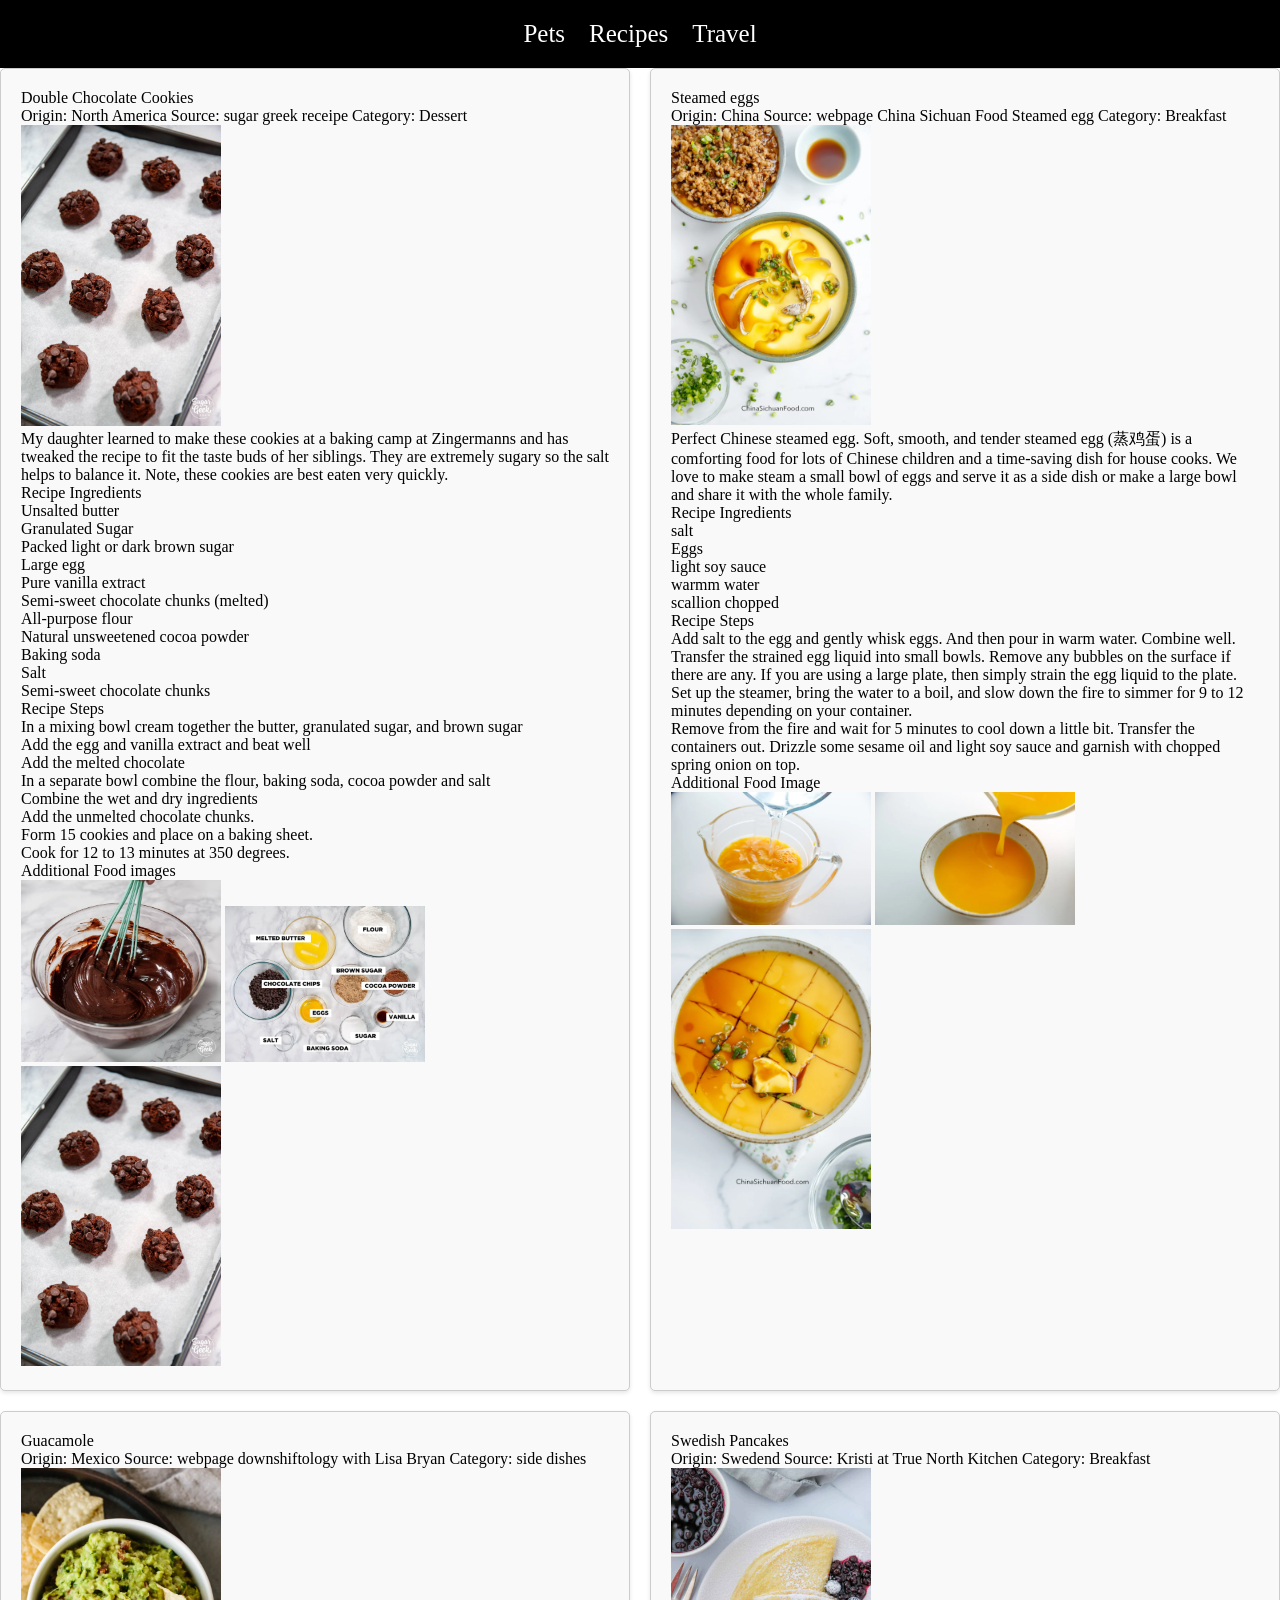
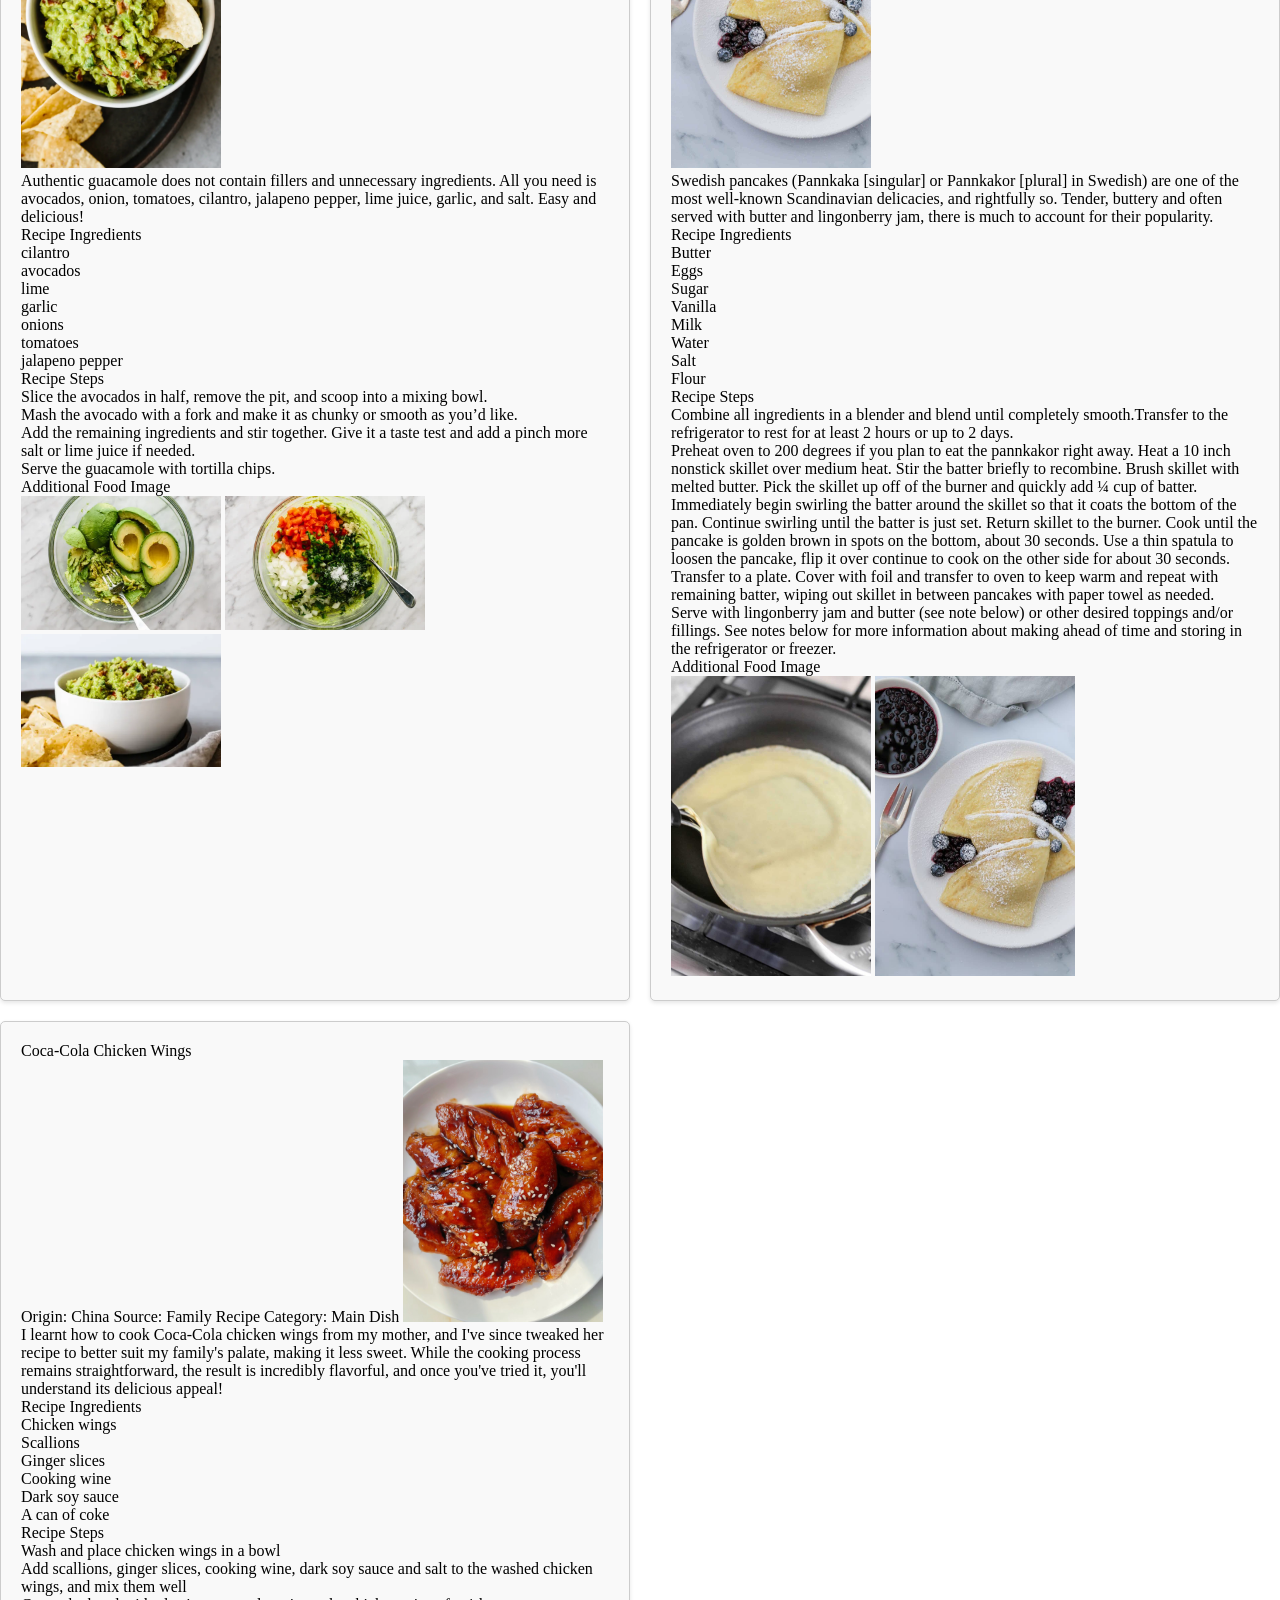
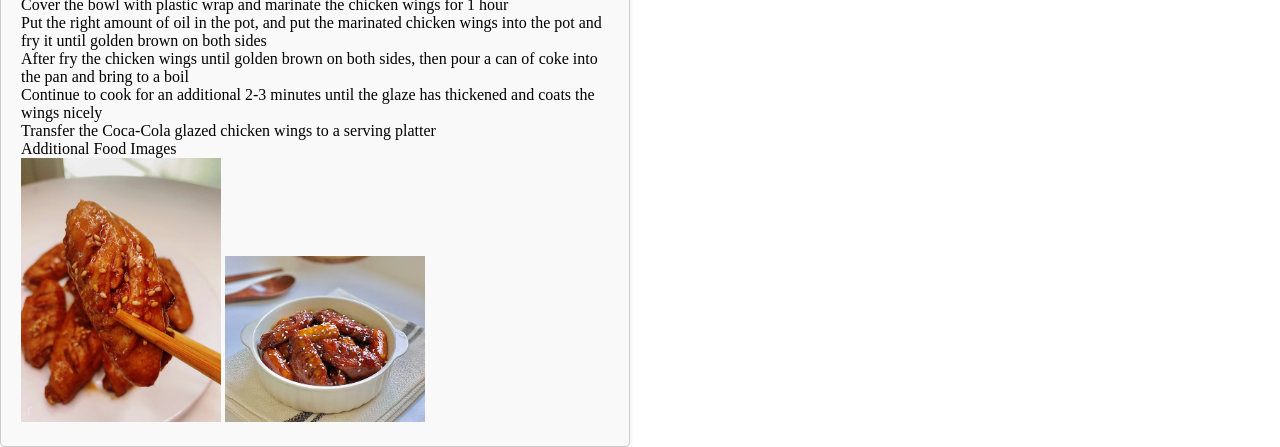
<file: recipes.html>
<!DOCTYPE html>
<html lang="en">
<head>
    <meta charset="UTF-8">
    <meta name="viewport" content="width=device-width, initial-scale=1.0">
    <link rel="stylesheet" href="css/reset.css">
    <link rel="stylesheet" href="css/style.css">
    <title>Recipes</title>
</head>
<body>
    <a href="#main-content" class="skip-to-content">Skip to Main Content</a>
    <header>
        <nav>
            <ul>
                <li><a href="index.html">Pets</a></li>
                <li><a href="recipes.html">Recipes</a></li>
                <li><a href="travel.html">Travel</a></li>
            </ul>
        </nav>
    </header>
    
   
<main id="main-content" class="grid-layout">
    <div>
        <h2>Double Chocolate Cookies</h2>
        <span>Origin: North America</span>
        <span>Source: sugar greek receipe</span>
        <span>Category: Dessert</span>

        <img src="images/double_chocolate_chip_cookies%20dough.jpeg" width = "200" alt="dough separated to make cookies">
        <p>My daughter learned to make these cookies at a baking camp at Zingermanns and has tweaked the recipe to fit the taste buds of her siblings.  They are extremely sugary so the salt helps to balance it.  Note, these cookies are best eaten very quickly.</p>
        <h3>Recipe Ingredients</h3>
        <ul>
            <li>Unsalted butter</li>
            <li>Granulated Sugar</li>
            <li>Packed light or dark brown sugar</li>
            <li>Large egg</li>
            <li>Pure vanilla extract</li>
            <li>Semi-sweet chocolate chunks (melted)</li>
            <li>All-purpose flour</li>
            <li>Natural unsweetened cocoa powder</li>
            <li>Baking soda</li>
            <li>Salt</li>
            <li>Semi-sweet chocolate chunks</li>
        </ul>

        <h3>Recipe Steps</h3> 
        <ol>
            <li>In a mixing bowl cream together the butter, granulated sugar, and brown sugar</li>
            <li>Add the egg and vanilla extract and beat well</li>
            <li>Add the melted chocolate</li>
            <li>In a separate bowl combine the flour, baking soda, cocoa powder and salt</li>
            <li>Combine the wet and dry ingredients</li>
            <li>Add the unmelted chocolate chunks.</li> 
            <li>Form 15 cookies and place on a baking sheet.</li>
            <li>Cook for 12 to 13 minutes at 350 degrees.</li>
        </ol>

        <h3>Additional Food images</h3>
        <img src="images/double_chocolate_chip_cookies-wisk.jpg" width = "200" alt="the mixture of all ingredients">
        <img src="images/double_chocolate_chip_cookies_ingredients.webp" width = "200" alt="all ingredients placed next to each other">
        <img src="images/double_chocolate_chip_cookies%20dough.jpeg" width = "200" alt="dough separated to make cookies">

        

    </div>

    <div>
        <h2>Steamed eggs</h2>
        <span>Origin: China</span>
        <span>Source: webpage <a href="https://www.chinasichuanfood.com/chinese-steamed-egg/">China Sichuan Food Steamed egg</a></span>
        <span>Category: Breakfast</span>

        <img src="images/Chinese-steamed-with-meat.webp" width = "200" alt="chinese steamed egg with scallion and sauce">
        <p>Perfect Chinese steamed egg. Soft, smooth, and tender steamed egg (蒸鸡蛋) is a comforting food for lots of Chinese children and a time-saving dish for house cooks. We love to make steam a small bowl of eggs and serve it as a side dish or make a large bowl and share it with the whole family.
        </p>
        <h3>Recipe Ingredients</h3>
        <ul>
            <li>salt</li>
            <li>Eggs</li>
            <li>light soy sauce</li>
            <li>warmm water</li>
            <li>scallion chopped</li>
        </ul>

        <h3>Recipe Steps</h3>
        <ol>
            <li>Add salt to the egg and gently whisk eggs. And then pour in warm water. Combine well. </li>
            <li>Transfer the strained egg liquid into small bowls. Remove any bubbles on the surface if there are any. If you are using a large plate, then simply strain the egg liquid to the plate.</li>
            <li>Set up the steamer, bring the water to a boil, and slow down the fire to simmer for 9 to 12 minutes depending on your container.</li>
            <li>Remove from the fire and wait for 5 minutes to cool down a little bit. Transfer the containers out. Drizzle some sesame oil and light soy sauce and garnish with chopped spring onion on top.</li>
        </ol>

        <h3>Additional Food Image</h3>
        <img src="images/egg%20mix%20with%20water.webp" width = "200" alt="Swedish Pancakes in a pan.">
        <img src="images/steamed%20egg%20drained.webp" width = "200" alt="egg mixtured drained and smooth">
        <img src="images/steamed%20egg%20ready%20to%20serve.webp" width = "200" alt="finished product cut into squares and sprikled green scallion.">
    </div>
    <div>
        <h2>Guacamole</h2>
        <span>Origin: Mexico</span>
        <span>Source: webpage <a href="https://downshiftology.com/recipes/best-ever-guacamole/">downshiftology with Lisa Bryan</a></span>
        <span>Category: side dishes</span>

        <img src="images/Guacamole-finished.webp" width = "200" alt="guacamole makde with avocado and chips on the side">
        <p>Authentic guacamole does not contain fillers and unnecessary ingredients. All you need is avocados, onion, tomatoes, cilantro, jalapeno pepper, lime juice, garlic, and salt. Easy and delicious!
        </p>
        <h3>Recipe Ingredients</h3>
        <ul>
            <li>cilantro</li>
            <li>avocados</li>
            <li>lime</li>
            <li>garlic</li>
            <li>onions</li>
            <li>tomatoes</li>
            <li>jalapeno pepper</li>
        </ul>

        <h3>Recipe Steps</h3>
        <ol>
            <li>Slice the avocados in half, remove the pit, and scoop into a mixing bowl.  </li>
            <li>Mash the avocado with a fork and make it as chunky or smooth as you’d like.</li>
            <li>Add the remaining ingredients and stir together. Give it a taste test and add a pinch more salt or lime juice if needed.</li>
            <li>Serve the guacamole with tortilla chips.

            </li>
        </ol>

        <h3>Additional Food Image</h3>
        <img src="images/smash%20avocados.webp" width = "200" alt="peel avocados and mix the in a bowl">
        <img src="images/guacamole%20all%20ingredient%20mixed.webp" width = "200" alt="addd remaining ingredients and stir">
        <img src="images/guacamole%20ready%20to%20serve.webp" width = "200" alt="finished avocado with tortilla chips">
    </div>

    <div>
        <h2>Swedish Pancakes</h2>
        <span>Origin: Sweden</span>d
        <span>Source: <a href="https://true-north-kitchen.com/about-me/">Kristi at True North Kitchen</a></span>
        <span>Category: Breakfast</span>

        <img src="images/swedish-pancakes-platted.jpeg" width = "200" alt="Swedish Pancakes on a plate with fruit.">
        <p>Swedish pancakes (Pannkaka [singular] or Pannkakor [plural] in Swedish) are one of the most well-known Scandinavian delicacies, and rightfully so. Tender, buttery and often served with butter and lingonberry jam, there is much to account for their popularity.
        </p>
        <h3>Recipe Ingredients</h3>
        <ul>
            <li>Butter</li>
            <li>Eggs</li>
            <li>Sugar</li>
            <li>Vanilla</li>
            <li>Milk</li>
            <li>Water</li>
            <li>Salt</li>
            <li>Flour</li>
        </ul>

        <h3>Recipe Steps</h3>
        <ol>
            <li>Combine all ingredients in a blender and blend until completely smooth.Transfer to the refrigerator to rest for at least 2 hours or up to 2 days.</li>
            <li>Preheat oven to 200 degrees if you plan to eat the pannkakor right away.  Heat a 10 inch nonstick skillet over medium heat.  Stir the batter briefly to recombine. Brush skillet with melted butter.  Pick the skillet up off of the burner and quickly add ¼ cup of batter. Immediately begin swirling the batter around the skillet so that it coats the bottom of the pan.  Continue swirling until the batter is just set.  Return skillet to the burner. Cook until the pancake is golden brown in spots on the bottom, about 30 seconds. Use a thin spatula to loosen the pancake, flip it over continue to cook on the other side for about 30 seconds.  Transfer to a plate. Cover with foil and transfer to oven to keep warm and repeat with remaining batter, wiping out skillet in between pancakes with paper towel as needed.</li>
            <li>Serve with lingonberry jam and butter (see note below) or other desired toppings and/or fillings. See notes below for more information about making ahead of time and storing in the refrigerator or freezer.</li>
        </ol>

        <h3>Additional Food Image</h3>
        <img src="images/swedish-pancakes-pan.jpeg" width = "200" alt="Swedish Pancakes in a pan.">
        <img src="images/swedish-pancakes-with-vanilla-cream-and-blueberry-compote-7-2-683x1024.jpg" width = "200" alt="Swedish Pancakes with sugar powder">
    </div>

    <div>
        <h2>Coca-Cola Chicken Wings</h2>
        <span>Origin: China</span>
        <span>Source: Family Recipe</span>
        <span>Category: Main Dish</span>

        <img src="images/coca_cola_chicken_wings.jpg" width="200" alt="A bowl of Coca cola chicken wings.">
        <p>I learnt how to cook Coca-Cola chicken wings from my mother, and I've since tweaked her recipe to better suit my family's palate, making it less sweet. While the cooking process remains straightforward, the result is incredibly flavorful, and once you've tried it, you'll understand its delicious appeal!
        </p>
        <h3>Recipe Ingredients</h3>
        <ul>
            <li>Chicken wings</li>
            <li>Scallions</li>
            <li>Ginger slices</li>
            <li>Cooking wine</li>
            <li>Dark soy sauce</li>
            <li>A can of coke</li>
        </ul>
        <h3>Recipe Steps</h3>
        <ol>
            <li>Wash and place chicken wings in a bowl</li>
            <li>Add scallions, ginger slices, cooking wine, dark soy sauce and salt to the washed chicken wings, and mix them well</li>
            <li>Cover the bowl with plastic wrap and marinate the chicken wings for 1 hour
            </li>
            <li>Put the right amount of oil in the pot, and put the marinated chicken wings into the pot and fry it until golden brown on both sides
            </li>
            <li>After fry the chicken wings until golden brown on both sides, then pour a can of coke into the pan and bring to a boil</li>
            <li>Continue to cook for an additional 2-3 minutes until the glaze has thickened and coats the wings nicely</li>
            <li>Transfer the Coca-Cola glazed chicken wings to a serving platter</li>
        </ol>

        <h3>Additional Food Images</h3>
        <img src="images/chicken_wings_chopsticks.jpg" width = "200" alt="A pair of chopsticks holding a chicken wing.">
        
        <img src="images/chicken-wings_and_rice_cake.jpg" width="200" alt="Chicken wings and rice cake.">
    </div>
</main>
</body>
</html>
</file>
<file: css/style.css>
nav {
  text-align: center;
  background-color: #000000;
  padding: 20px 0;
}

nav ul {
  list-style-type: none;
  margin: 0;
  padding: 0;
}

nav ul li {
  display: inline;
  margin: 20px 10px;
}

nav ul li a {
  text-decoration: none;
  color: #fff;
  font-size: 25px;
}

nav ul li.active a {
  font-weight: bold;
  color: #ff0000;
  text-decoration: underline;
}

a.skip-to-content {

    background: white;
    padding: 6px;
    -webkit-transition: top 1s ease-out;
    transition: left 1s ease-out;
    z-index: 1;
  
    position: absolute;
    left: -400px;
    top: -200px;
  }


a.skip-to-content:focus {
  
  left:0px;
  top: 20px;
}

.grid-layout {
  display: grid;
  grid-template-columns: repeat(2, 1fr);
  grid-gap: 20px;
}

/* Style the individual grid items (content sections) */
.grid-layout > div {
  padding: 20px;
  border: 1px solid #ccc;
  background-color: #f9f9f9;
  border-radius: 5px;
  box-shadow: 0 2px 4px rgba(0, 0, 0, 0.1);
}


h1 {
  display: none;
}
</file>
